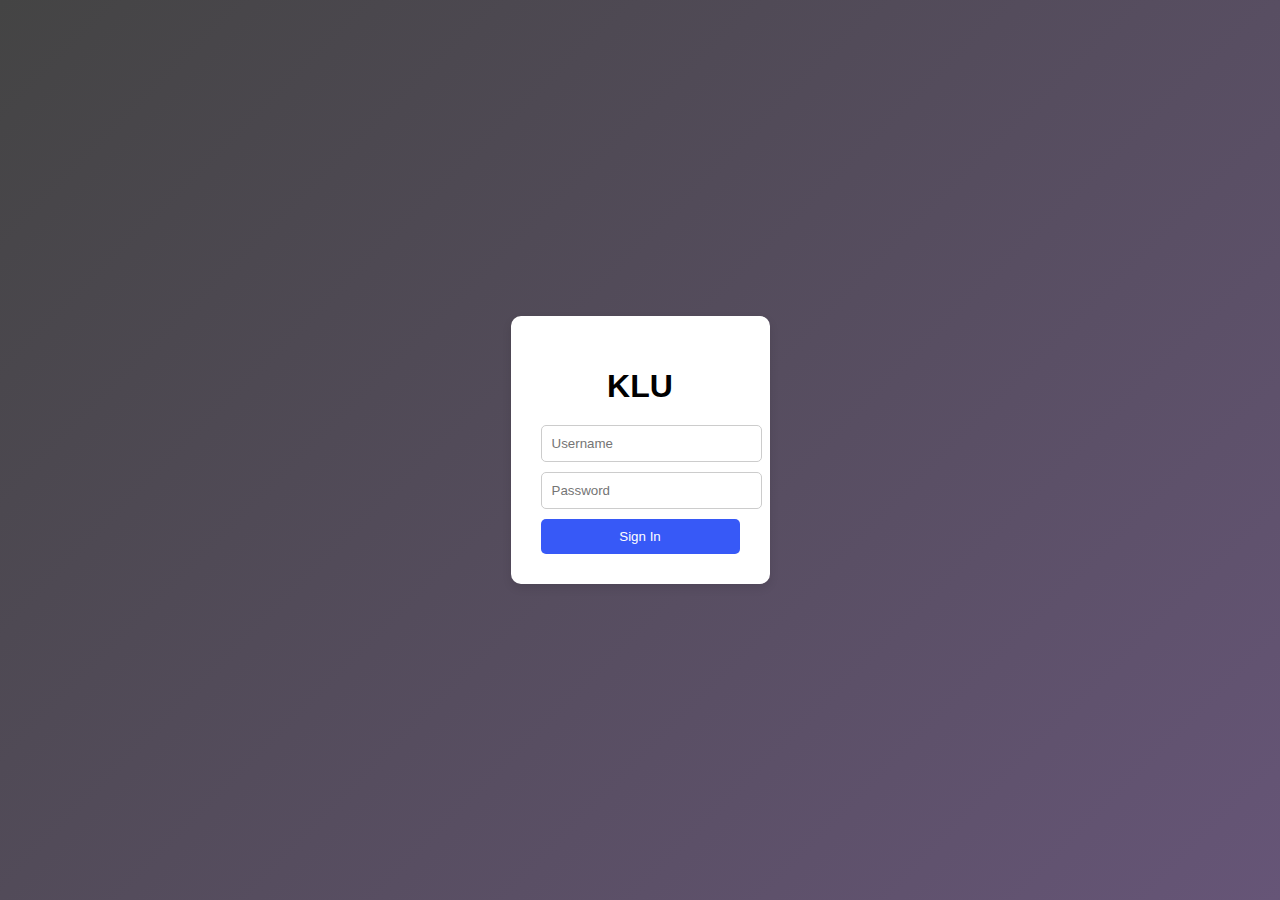
<file: index.html>
<!DOCTYPE html>
<html lang="en">
<head>
    <meta charset="UTF-8">
    <meta name="viewport" content="width=device-width, initial-scale=1.0">
    <title>LMS Login</title>
    <link rel="stylesheet" href="style.css">
</head>
<body>
    <div class="login-container">
        <div class="login-box">
            <h1>KLU</h1>
            <form onsubmit="login(event)">
                <div>
                    <input type="text" id="username" placeholder="Username" required>
                </div>
                <div>
                    <input type="password" id="password" placeholder="Password" required>
                </div>
                <button type="submit">Sign In</button>
            </form>
        </div>
    </div>
    <script src="script.js"></script>
</body>
</html>
</file>
<file: style.css>
/* General Styles */
body {
    font-family: Arial, sans-serif;
    margin: 0;
    padding: 0;
    background: #f4f4f4;
}

/* Login Page Styles */
.login-container {
    display: flex;
    height: 100vh;
    justify-content: center;
    align-items: center;
    background: linear-gradient(135deg, #444, #657);
}

.login-box {
    background-color: white;
    padding: 30px;
    border-radius: 10px;
    box-shadow: 0 4px 10px rgba(0,0,0,0.1);
}

.login-box h1 {
    text-align: center;
    margin-bottom: 20px;
}

.login-box input {
    display: block;
    width: 100%;
    padding: 10px;
    margin-bottom: 10px;
    border: 1px solid #ccc;
    border-radius: 5px;
}

.login-box button {
    width: 100%;
    padding: 10px;
    background-color: #3759f7;
    color: white;
    border: none;
    border-radius: 5px;
    cursor: pointer;
}

.login-box button:hover {
    background-color: #2c46d2;
}

/* Dashboard Page Styles */
.sidebar {
    width: 250px;
    background-color: #2c3e50;
    height: 100vh;
    color: white;
    position: fixed;
    padding-top: 20px;
}

.sidebar h2 {
    text-align: center;
    color: #fff;
}

.sidebar ul {
    list-style-type: none;
    padding: 0;
}

.sidebar ul li {
    padding: 10px;
    text-align: center;
}

.sidebar ul li a {
    color: #fff;
    text-decoration: none;
}

.main-content {
    margin-left: 250px;
    padding: 20px;
}

header {
    display: flex;
    justify-content: space-between;
    align-items: center;
    background-color: #e1e1e1;
    padding: 10px;
}

.dashboard-overview {
    display: flex;
    justify-content: space-around;
}

.announcement, .leaderboard, .progress {
    background-color: #fff;
    padding: 20px;
    border-radius: 10px;
    box-shadow: 0 4px 10px rgba(0,0,0,0.1);
    width: 30%;
}
</file>
